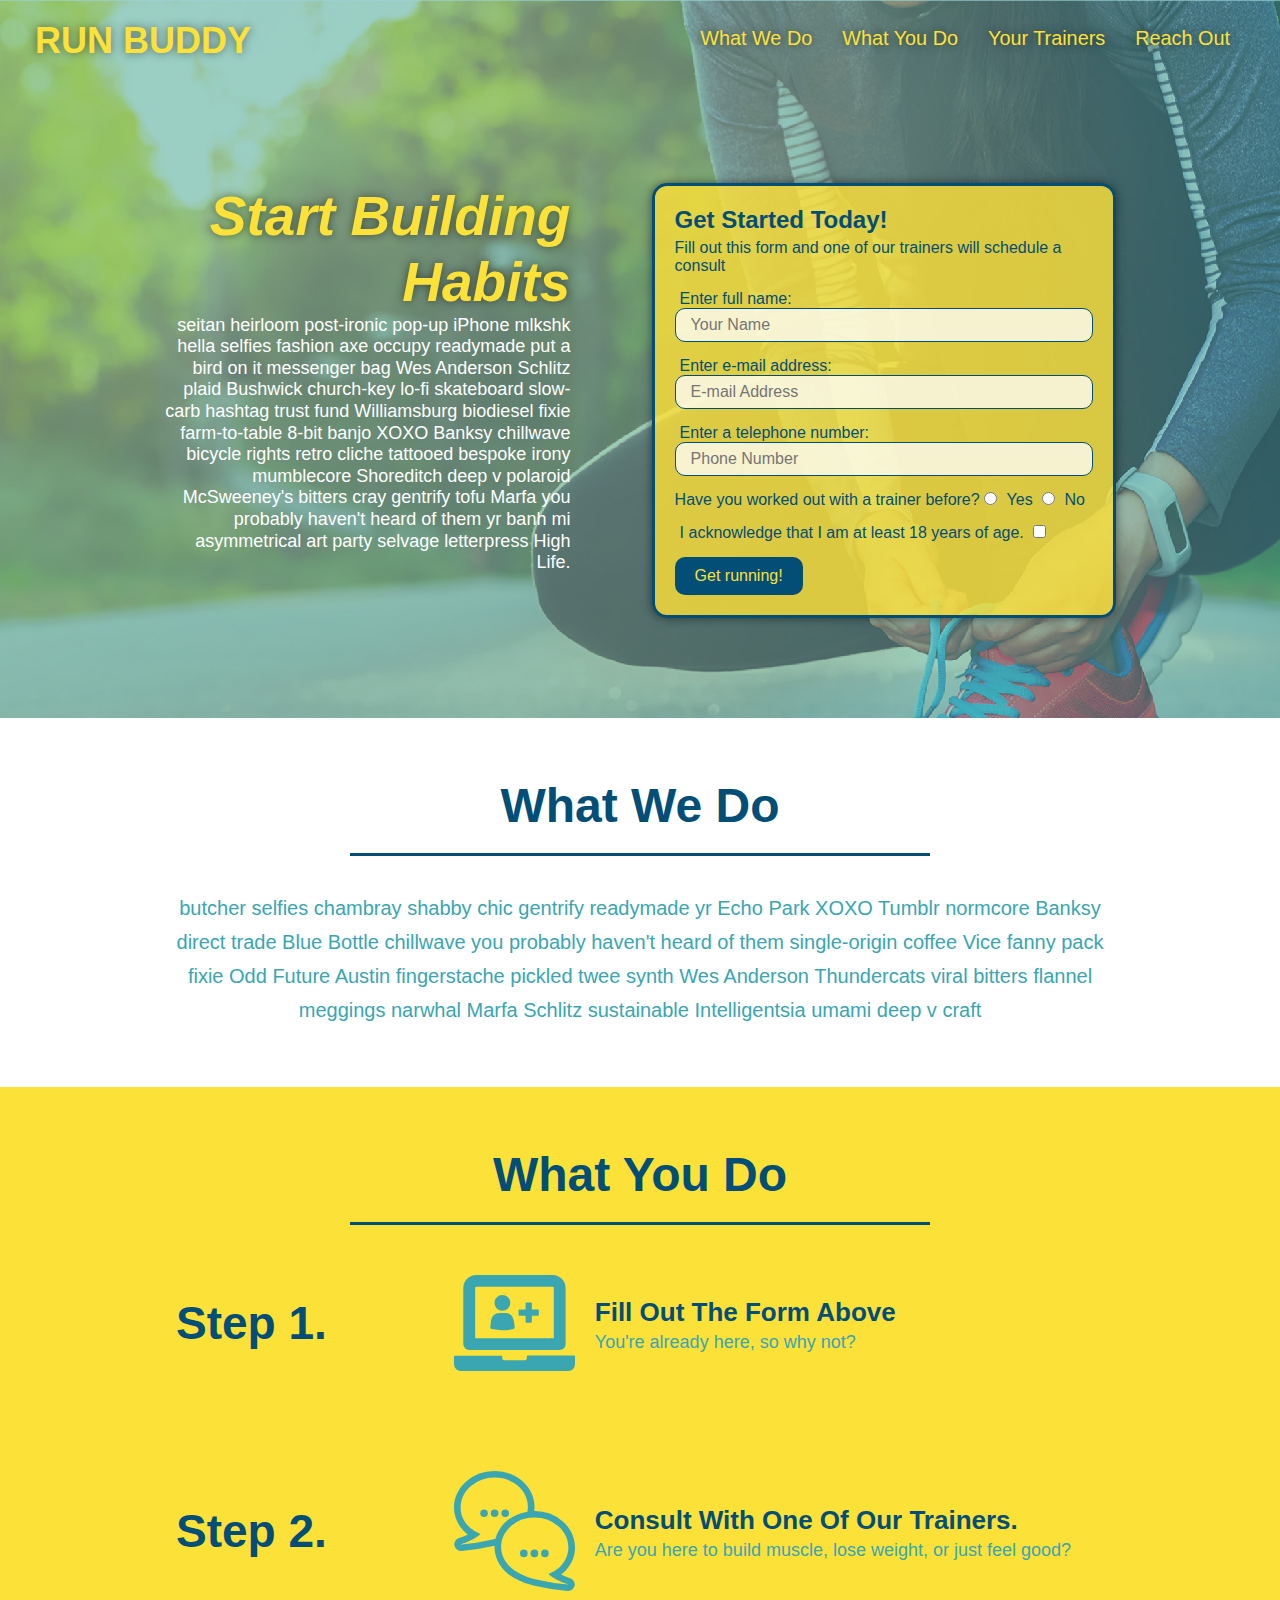
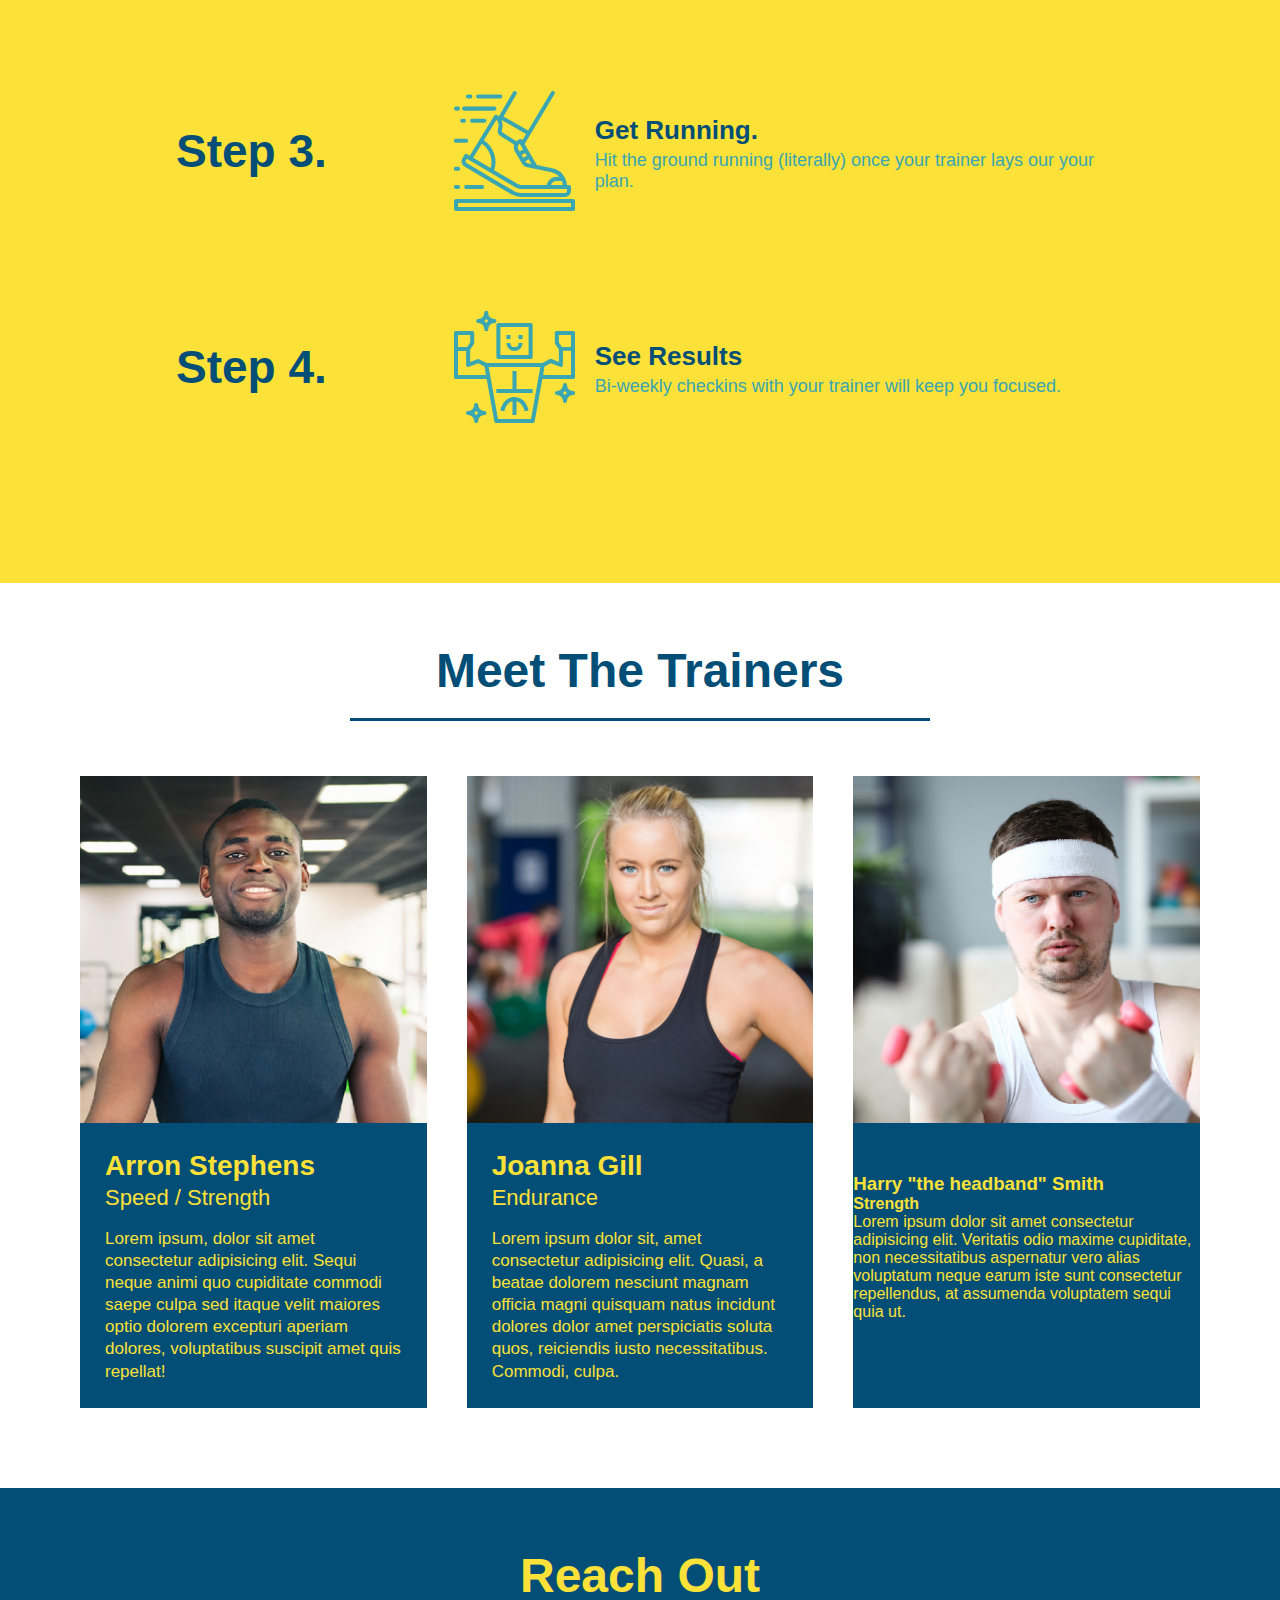
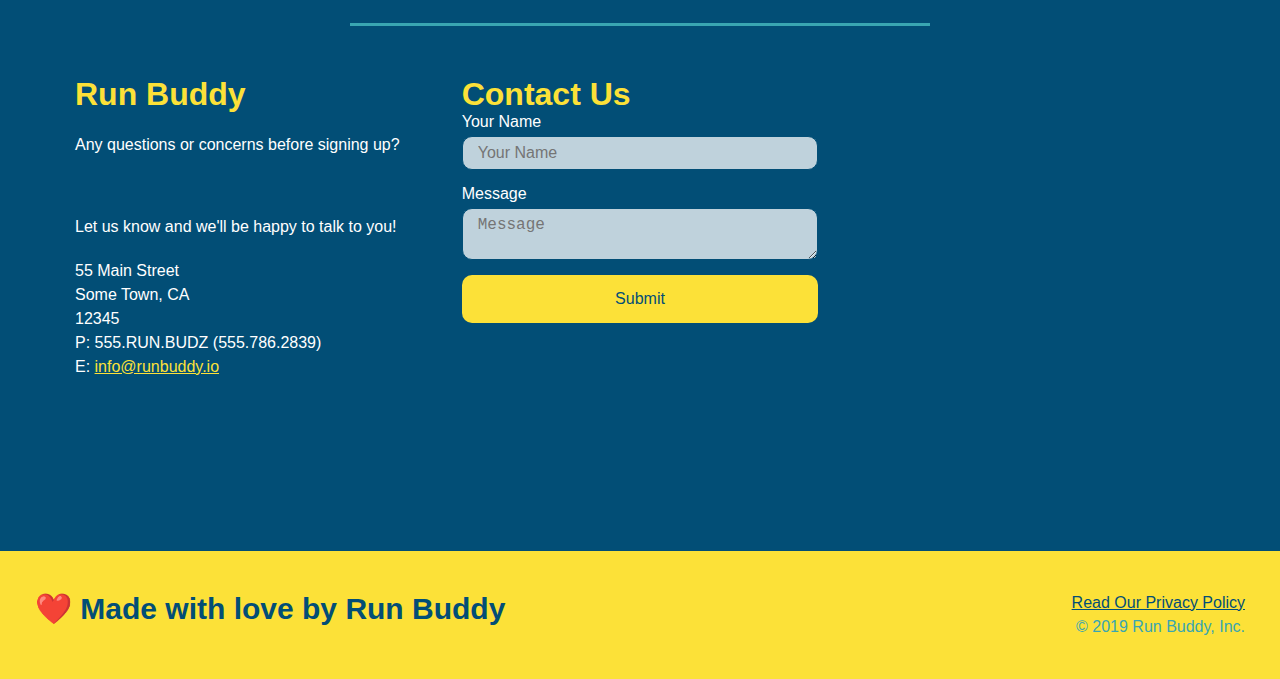
<file: index.html>
<DOCTYPE html>
<html lang="en">
  <head>
    <meta charset="UTF-8">
    <meta name="viewport" content="width=device-width, initial-scale=1.0" />
    <title>Run Buddy</title>
    <link rel="stylesheet" href="./assets/css/style.css" />
    </head>
  <body>
    <!-- navigation -->
    <header>
      <h1>
        <a href="/">RUN BUDDY</a>
      </h1>
      <nav>
<!-- Unordered list element -->
    <ul>
        <!-- List item element -->
        <li>
            <!-- Anchor element -->
            <a href="#what-we-do">What We Do</a>
        </li>
        <li>
            <a href="#what-you-do">What You Do</a>
        </li>
        <li>
            <a href="#your-trainers">Your Trainers</a>
        </li>
        <li>
            <a href="#reach-out">Reach Out</a>
        </li>    
    </ul>
      </nav>
    </header>
    
    <!-- hero/jumbotron -->
    <section class="hero">
        <div class="hero-cta">
            <h2>Start Building Habits</h2>
            <p>
                seitan heirloom post-ironic pop-up iPhone mlkshk hella selfies fashion axe occupy readymade put a bird on it messenger bag Wes Anderson Schlitz plaid Bushwick church-key lo-fi skateboard slow-carb hashtag trust fund Williamsburg biodiesel fixie farm-to-table 8-bit banjo XOXO Banksy chillwave bicycle rights retro cliche tattooed bespoke irony mumblecore Shoreditch deep v polaroid McSweeney's bitters cray gentrify tofu Marfa you probably haven't heard of them yr banh mi asymmetrical art party selvage letterpress High Life.
            </p>
        </div>
        <div class="hero-form">
            <h3>Get Started Today!</h3>
            <p>Fill out this form and one of our trainers will schedule a consult</p>
            <!-- Add form element -->
            <form>
                <label for="name">Enter full name:</label>
                <input type="text" placeholder="Your Name" name="name" id="name" class="form-input" />
                <label for="email">Enter e-mail address:</label>
                <input type="email" placeholder="E-mail Address" name="email" id="email" class="form-input" />
                <label for="phone">Enter a telephone number:</label>
                <input type="tel" placeholder="Phone Number" name="phone" id="phone" class="form-input" />
                <p>
                    Have you worked out with a trainer before?
                    <input type="radio" name="trainer-confirm" id="trainer-yes" />
                    <label for="trainer-yes">Yes</label>
                    <input type="radio" name="trainer-confirm" id="trainer-no" />
                    <label for="trainer-no">No</label>
                </p>
                <p>
                    <label for="checkbox">
                        I acknowledge that I am at least 18 years of age.
                    </label>
                    <input type="checkbox" name="age-confirm" id="checkbox" />
                </p>
                <button type="submit">
                    Get running!
                </button>
            </form>
        </div>
    </section>
    <section id="what-we-do" class="intro">
        <div class="flex-row"></div>
        <h2 class="section-title primary border">What We Do</h2>
    </div>
    <div class="flex-row">
        <p>
            butcher selfies chambray shabby chic gentrify readymade yr Echo Park XOXO Tumblr normcore Banksy direct trade Blue Bottle chillwave you probably haven't heard of them single-origin coffee Vice fanny pack fixie Odd Future Austin fingerstache pickled twee synth Wes Anderson Thundercats viral bitters flannel meggings narwhal Marfa Schlitz sustainable Intelligentsia umami deep v craft
        </p>
    </div>
    </section>
    <!-- "what you do" -->

<section id="what-you-do" class="steps">
    <h2 class="section-title secondary border">
        What You Do
    </h2>   
        <div class="step">
            <h3>Step 1.</h3>
            <div class="step-info">
                <div class="step-img">
             <img src="./assets/images/step-1.svg" alt="" />
             </div>
             <div class="step-text">
                 <h4>Fill Out The Form Above</h4>
             <p>You're already here, so why not?</p>
             </div>
        </div>
    </div>
    <div class="step">
        <h3>Step 2.</h3>
        <div class="step-info">
          <div class="step-img">
            <img src="./assets/images/step-2.svg" alt="" />
          </div>
          <div class="step-text">
            <h4>Consult With One Of Our Trainers.</h4>
            <p>Are you here to build muscle, lose weight, or just feel good?</p>
          </div>
        </div>
      </div>
      <div class="step">
        <h3>Step 3.</h3>
        <div class="step-info">
          <div class="step-img">
            <img src="./assets/images/step-3.svg" alt="" />
          </div>
          <div class="step-text">
            <h4>Get Running.</h4>
            <p>Hit the ground running (literally) once your trainer lays our your plan.</p>
          </div>
        </div>
      </div>
      <div class="step">
        <h3>Step 4.</h3>
        <div class="step-info">
          <div class="step-img">
            <img src="./assets/images/step-4.svg" alt="" />
          </div>
          <div class="step-text">
            <h4>See Results</h4>
            <p>Bi-weekly checkins with your trainer will keep you focused.</p>
          </div>
        </div>
      </div>
    </section>
    <!-- "meet the trainers" -->
    <section id="your-trainers">
        <div class="flex-row">
        <h2 class="section-title primary border"> Meet The Trainers </h2>
        </div>
        <div class="trainers">
            <article class="trainer">
                <img src="./assets/images/trainer-1.jpg" alt="Arron Stephens in his workout clothes, ready to pump iron" />
                <div class="trainer-bio">
                  <h3 class="trainer-name">Arron Stephens</h3>
                  <h4 class="trainer-role">Speed / Strength</h4>
                  <p>
                    Lorem ipsum, dolor sit amet consectetur adipisicing elit. Sequi neque animi quo cupiditate commodi saepe culpa sed
                    itaque velit maiores optio dolorem excepturi aperiam dolores, voluptatibus suscipit amet quis repellat!
                  </p>
                </div>
              </article>
        <article class="trainer">
            <img src="./assets/images/trainer-2.jpg" alt="Joanna Gill cooling off after a workout" />
            <div class="trainer-bio">
                <h3 class="trainer-name">Joanna Gill</h3>
                <h4 class="trainer-role">Endurance</h4>
                <p>
                    Lorem ipsum dolor sit, amet consectetur adipisicing elit. Quasi, a beatae dolorem nesciunt magnam officia magni quisquam natus incidunt dolores dolor amet perspiciatis soluta quos, reiciendis iusto necessitatibus. Commodi, culpa.
                </p>
            </div>
        </article>
        <article class="trainer">
            <img src="assets/images/trainer-3.jpg" alt="Harry Smith wearing a headband and lifting comically small pink weights" />
            <div class="trainer-bio"></div>
            <h3 class="trainer-name">Harry "the headband" Smith</h3>
            <h4 class="trainer-role">Strength</h4>
            <p>
             Lorem ipsum dolor sit amet consectetur adipisicing elit. Veritatis odio maxime cupiditate, non necessitatibus aspernatur vero alias voluptatum neque earum iste sunt consectetur repellendus, at assumenda voluptatem sequi quia ut.
            </p>
            </div>
        </article>
    </div>
    </section>

    <!--"reach out" section-->
    <section id="reach-out" class="contact">
        <h2 class="section-title secondary-border">Reach Out</h2>
        <div class="contact-info">
            <div>
                <h3>Run Buddy</h3>
                <p>Any questions or concerns before signing up?</p>
                <br>
                <p>Let us know and we'll be happy to talk to you!</p>
                <address>
                    55 Main Street <br />
                    Some Town, CA <br />
                    12345 <br />
                    P: 555.RUN.BUDZ (555.786.2839)<br />
                    E: <a href="mailto:info@runbuddy.io">info@runbuddy.io</a>
                </address>
            </div>
            <div class="contact-form">
                <h3>Contact Us</h3>
                <form>
                   <label for="contact-name">Your Name</label>
                   <input type="text" id="contact-name" placeholder="Your Name" />
              
                   <label for="contact-message">Message</label>
                   <textarea id="contact-message" placeholder="Message"></textarea>
              
                   <button type="submit">Submit</button>
                  </form>
              </div>
            <iframe src="https://www.google.com/maps/embed?pb=!1m18!1m12!1m3!1d3116.454353115312!2d-76.63502138390092!3d38.638431969770785!2m3!1f0!2f0!3f0!3m2!1i1024!2i768!4f13.1!3m3!1m2!1s0x89b784a9261c0f97%3A0xde7df9217c367ae9!2s5465%20Huntingtown%20Rd%2C%20Huntingtown%2C%20MD%2020639!5e0!3m2!1sen!2sus!4v1637034540383!5m2!1sen!2sus"
            width: 400px;
            height: 400px;
            style="border:0;" 
            allowfullscreen="" 
            loading="lazy">
            </iframe>  
            </div>
    </section>

    <!-- "footer"-->
    <footer>
        <h2>❤️ Made with love by Run Buddy</h2>
        <div>
            <a href="privacy-policy.html">Read Our Privacy Policy</a><br />
            &copy; 2019 Run Buddy, Inc.
        </div>
    </footer>

  </body>
  </body>
</html>
</file>
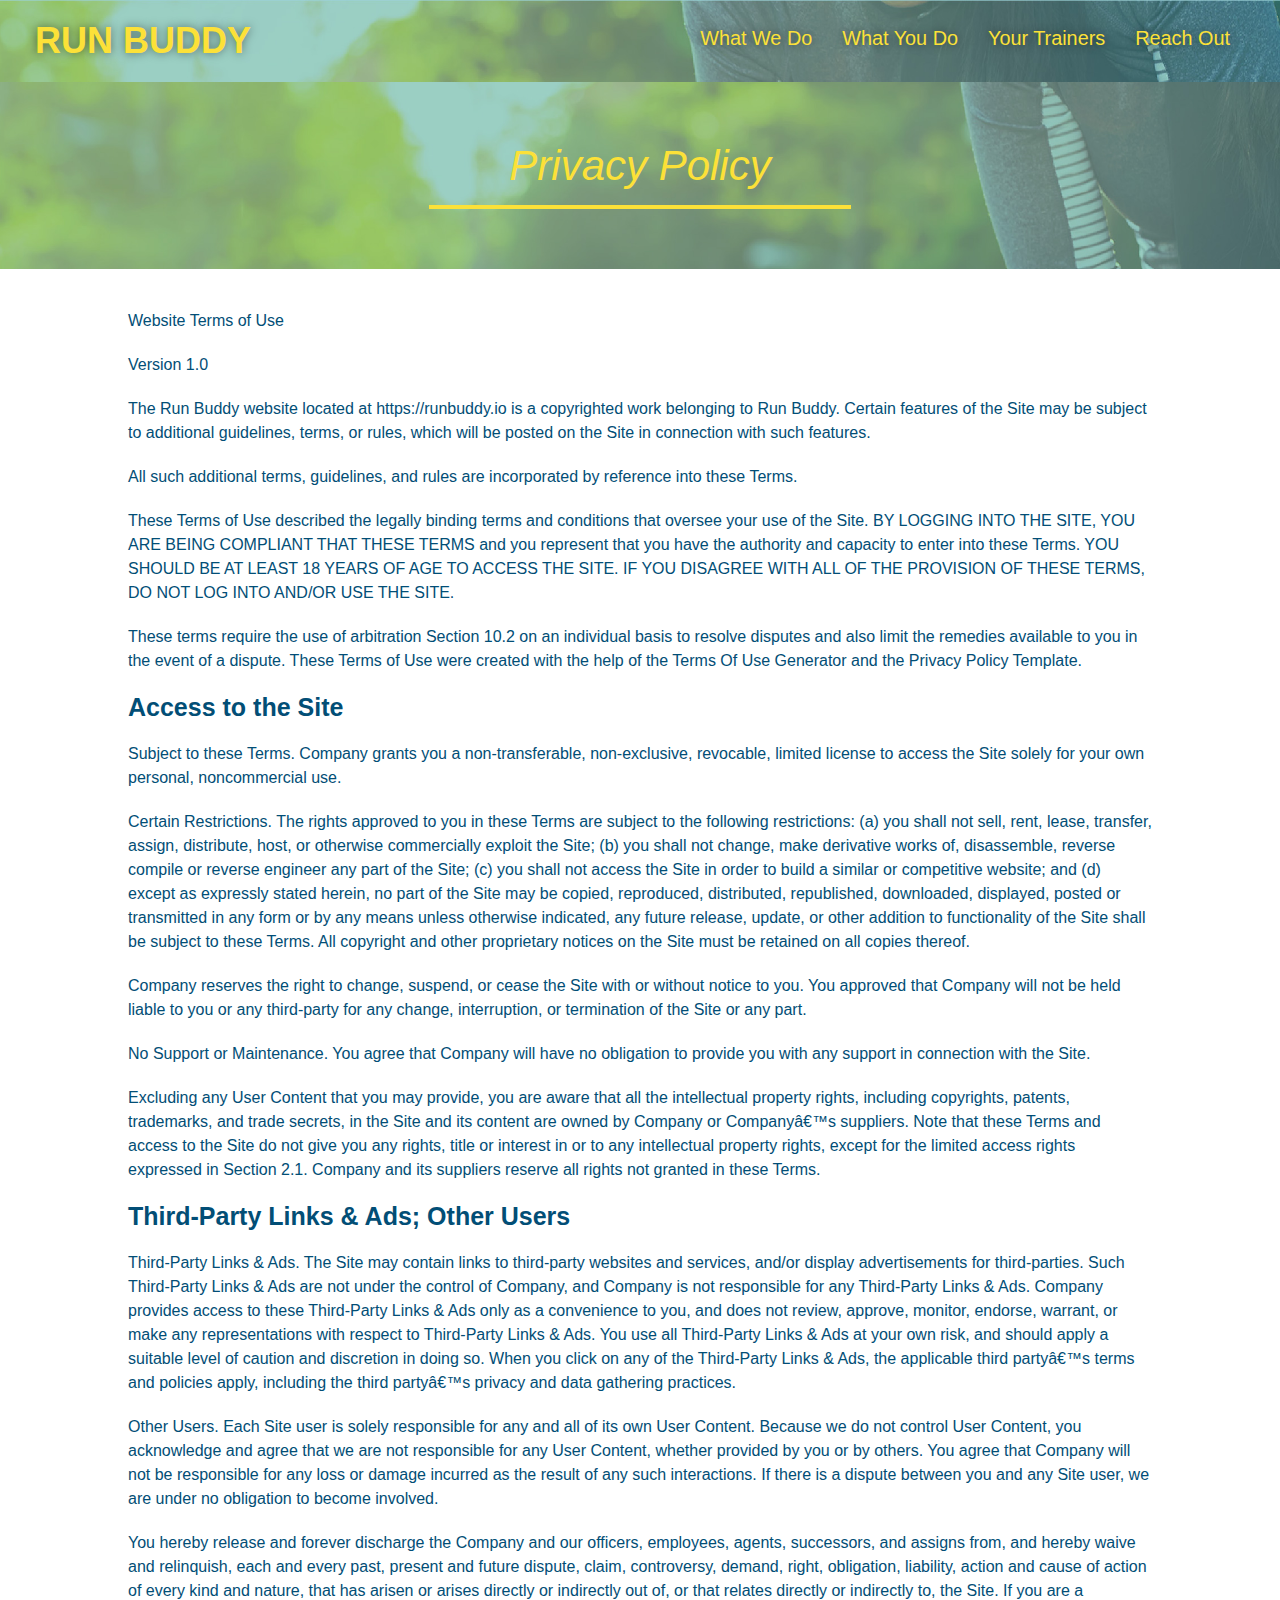
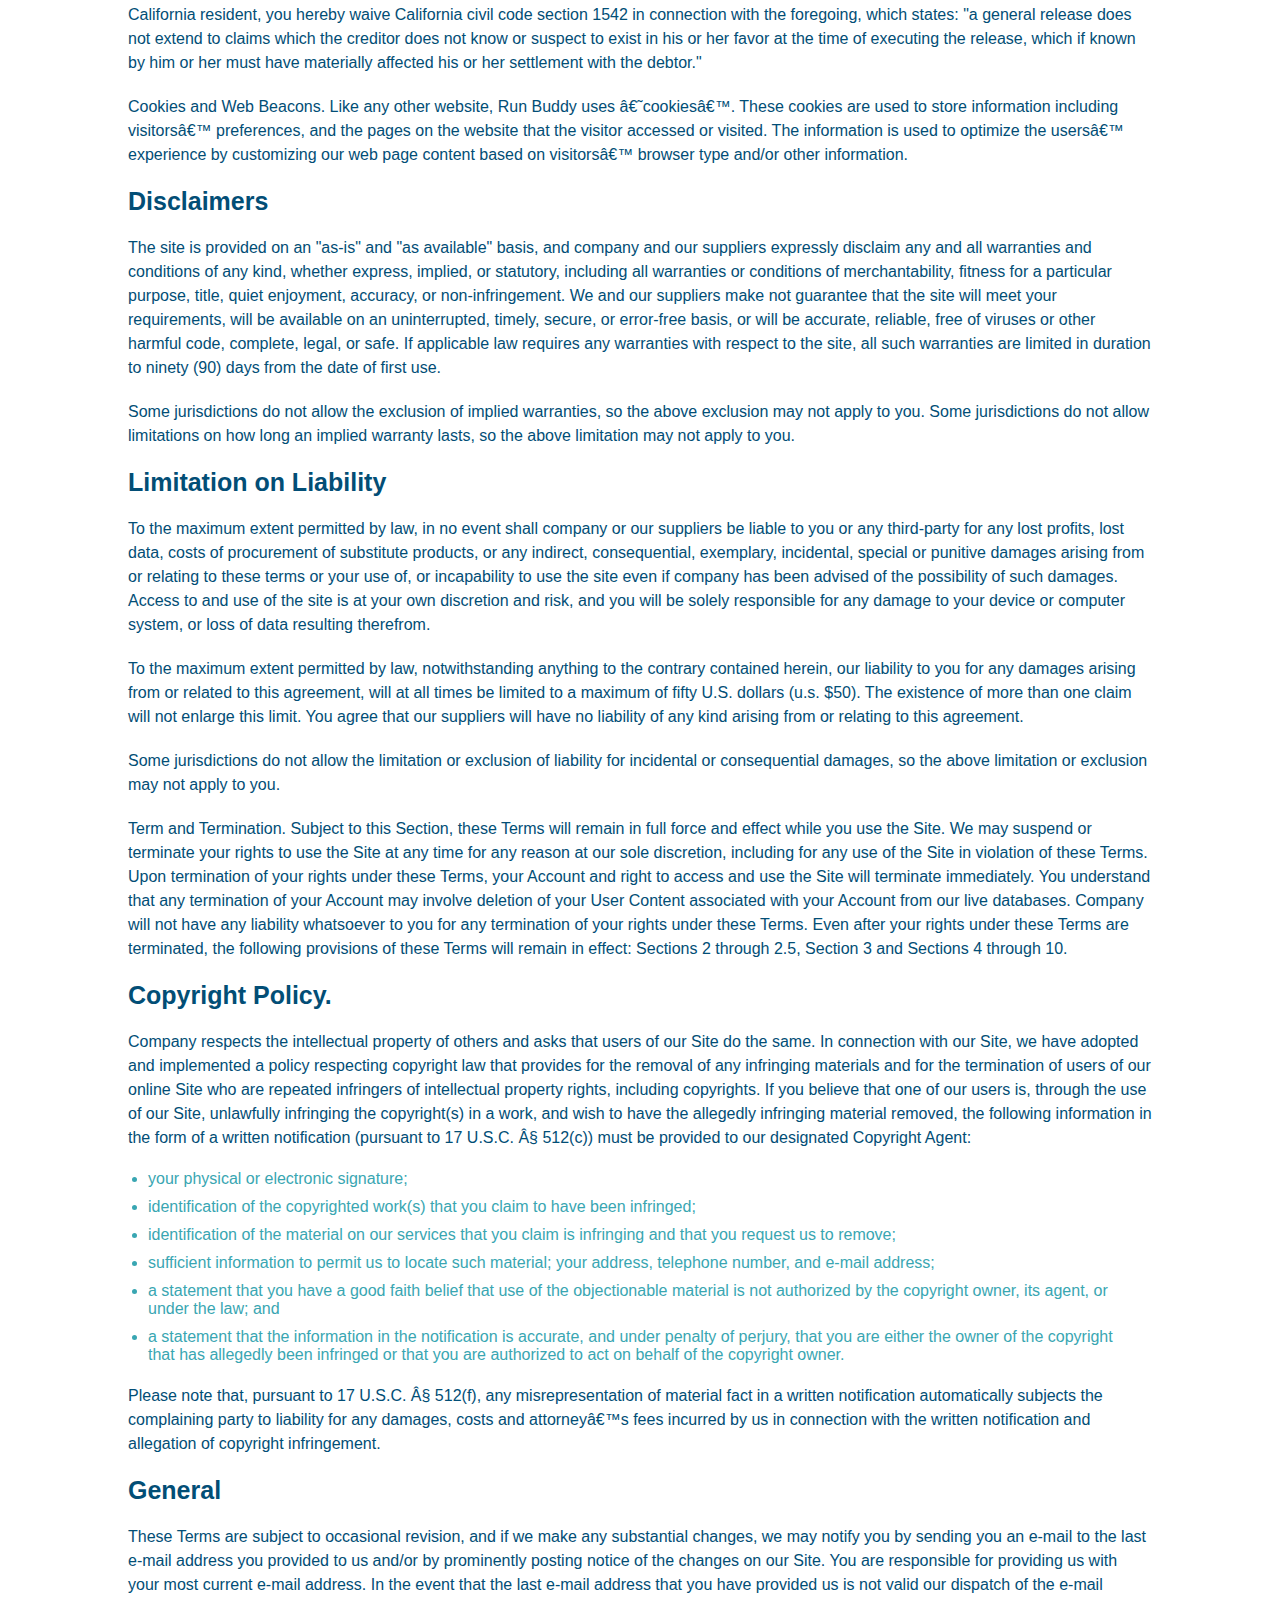
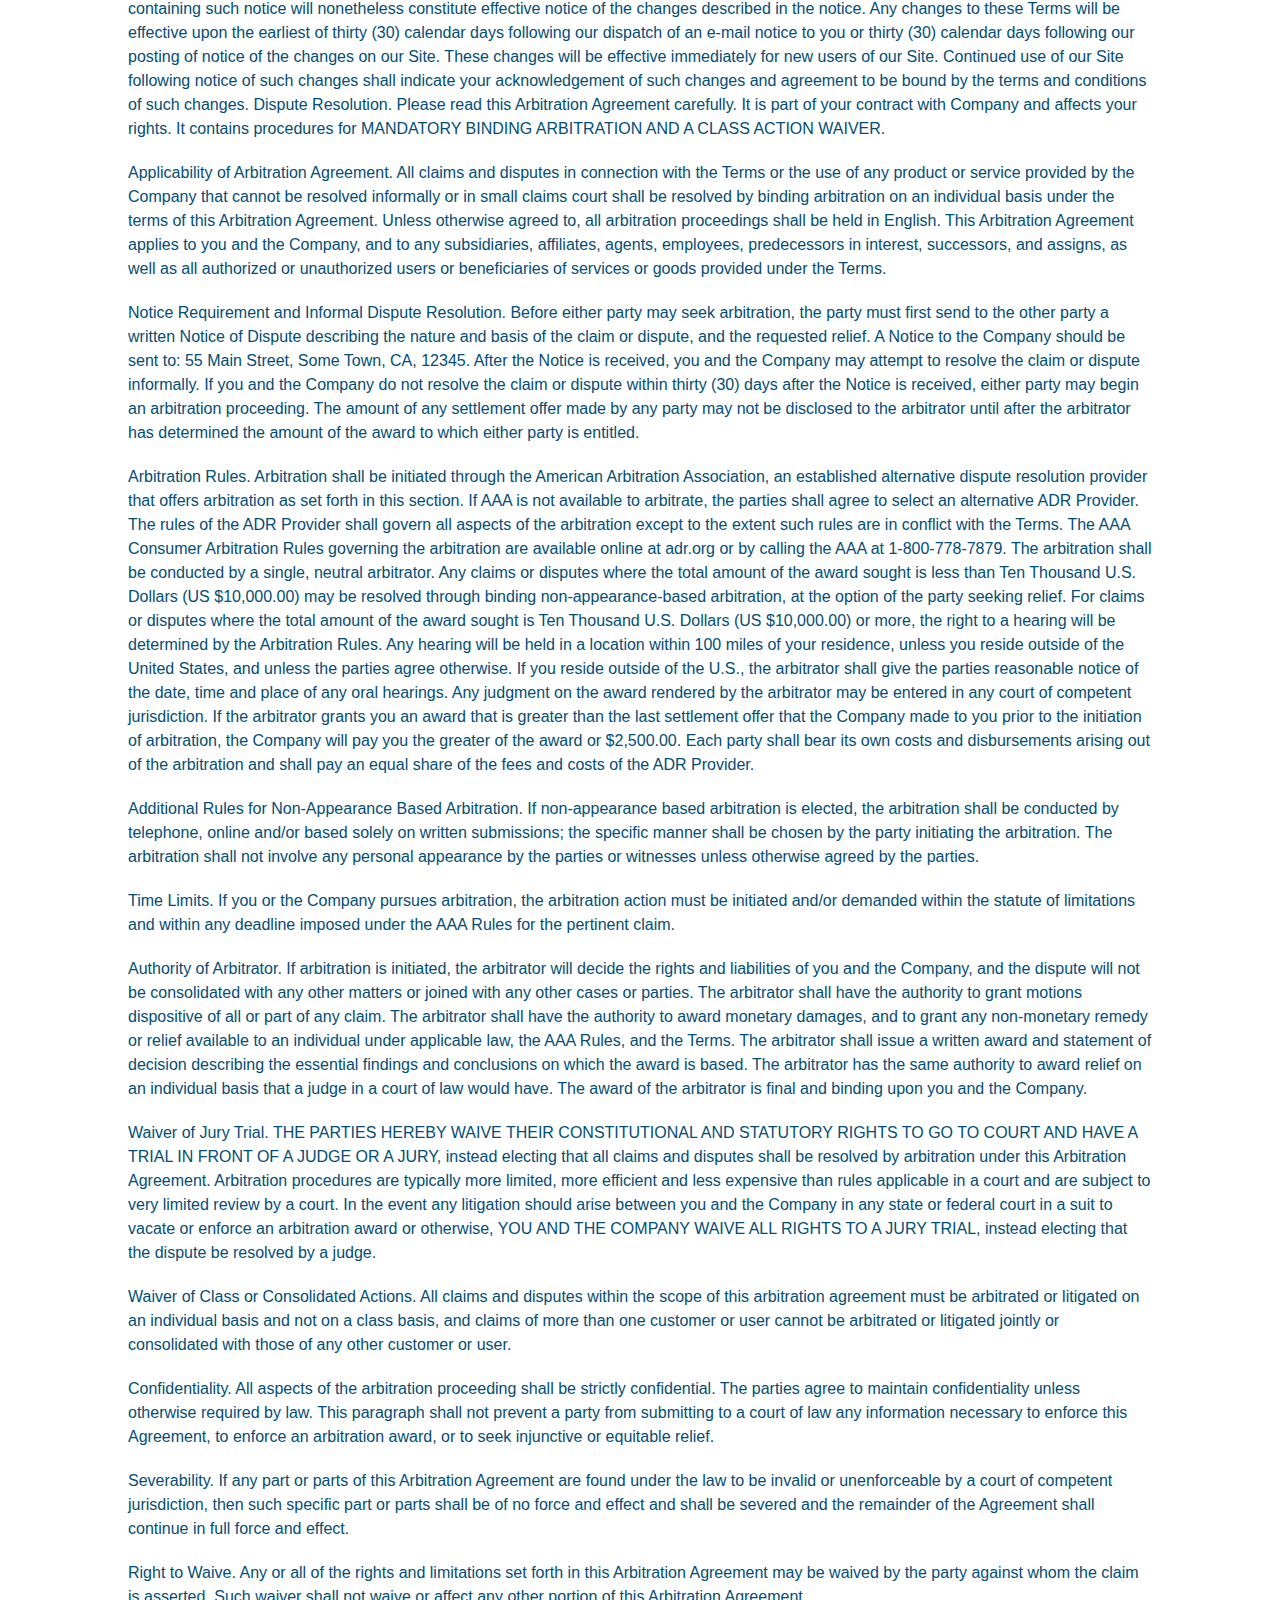
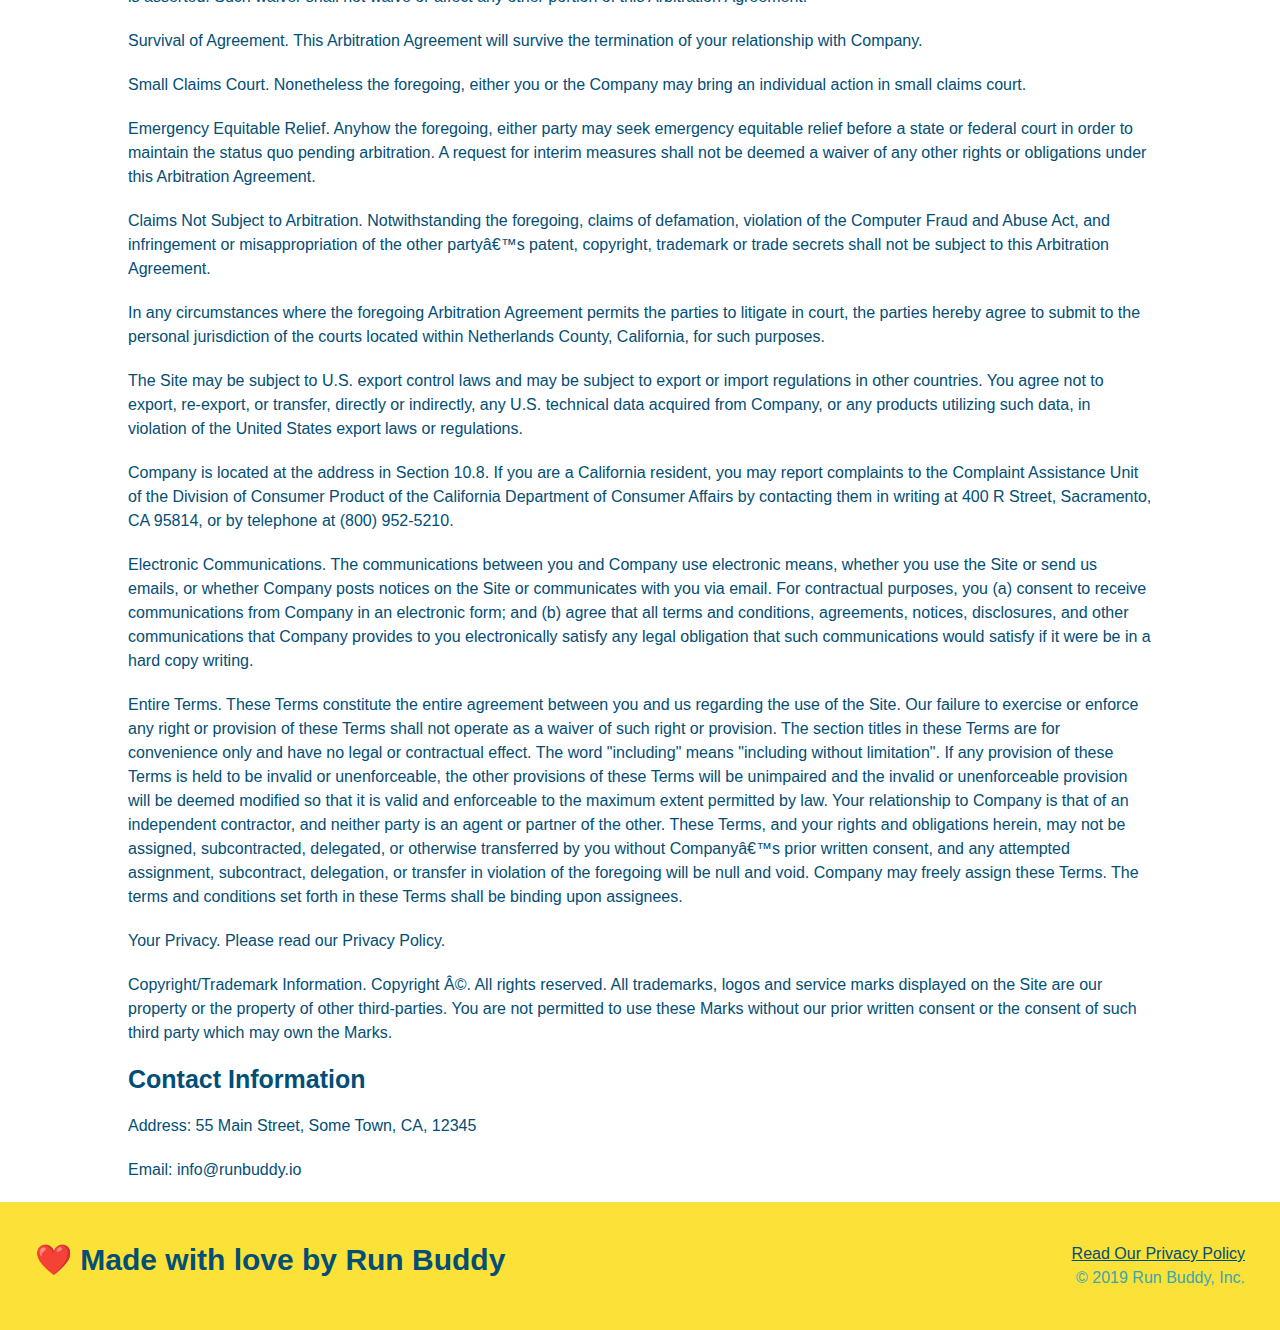
<file: privacy-policy.html>
<DOCTYPE html>
<html lang="en">
  <head>
    <meta charset="UTF-8" />
    <meta name="viewport" content="width=device-width, initial-scale=1.0" />
    <title>Privacy Policy - Run Buddy</title>
    <link rel="stylesheet" href="assets/css/style.css" />
    <link rel="stylesheet" href="assets/css/privacy-style.css" />
  </head>
  <body>
       <!-- navigation -->
    <header>
        <h1>
          <a href="/">RUN BUDDY</a>
        </h1>
        <nav>
  <!-- Unordered list element -->
      <ul>
          <!-- List item element -->
          <li>
              <!-- Anchor element -->
              <a href="./index.html#what-we-do">What We Do</a>
          </li>
          <li>
              <a href="./index.html#what-you-do">What You Do</a>
          </li>
          <li>
              <a href="./index.html#your-trainers">Your Trainers</a>
          </li>
          <li>
              <a href="./index.html#reach-out">Reach Out</a>
          </li>    
      </ul>
        </nav>
      </header>
      <section class="hero secondary-hero">
          <h2 class="page-title">Privacy Policy</h2>
      </section>
      <article class="secondary-content">
        <p>
            Website Terms of Use
          </p>
    
          <p>
            Version 1.0
          </p>
    
          <p>
            The Run Buddy website located at https://runbuddy.io is a copyrighted work belonging to Run Buddy. Certain
            features of the Site may be subject to additional guidelines, terms, or rules, which will be posted on the Site
            in connection with such features.
          </p>
    
          <p>
            All such additional terms, guidelines, and rules are incorporated by reference into these Terms.
          </p>
    
          <p>
            These Terms of Use described the legally binding terms and conditions that oversee your use of the Site. BY
            LOGGING INTO THE SITE, YOU ARE BEING COMPLIANT THAT THESE TERMS and you represent that you have the authority
            and capacity to enter into these Terms. YOU SHOULD BE AT LEAST 18 YEARS OF AGE TO ACCESS THE SITE. IF YOU
            DISAGREE WITH ALL OF THE PROVISION OF THESE TERMS, DO NOT LOG INTO AND/OR USE THE SITE.
          </p>
    
          <p>
            These terms require the use of arbitration Section 10.2 on an individual basis to resolve disputes and also
            limit the remedies available to you in the event of a dispute. These Terms of Use were created with the help of
            the Terms Of Use Generator and the Privacy Policy Template.
          </p>
    
          <h3>
            Access to the Site
          </h3>
    
          <p>
            Subject to these Terms. Company grants you a non-transferable, non-exclusive, revocable, limited license to
            access the Site solely for your own personal, noncommercial use.
          </p>
    
          <p>
            Certain Restrictions. The rights approved to you in these Terms are subject to the following restrictions: (a)
            you shall not sell, rent, lease, transfer, assign, distribute, host, or otherwise commercially exploit the Site;
            (b) you shall not change, make derivative works of, disassemble, reverse compile or reverse engineer any part of
            the Site; (c) you shall not access the Site in order to build a similar or competitive website; and (d) except
            as expressly stated herein, no part of the Site may be copied, reproduced, distributed, republished, downloaded,
            displayed, posted or transmitted in any form or by any means unless otherwise indicated, any future release,
            update, or other addition to functionality of the Site shall be subject to these Terms. All copyright and other
            proprietary notices on the Site must be retained on all copies thereof.
          </p>
    
          <p>
            Company reserves the right to change, suspend, or cease the Site with or without notice to you. You approved
            that Company will not be held liable to you or any third-party for any change, interruption, or termination of
            the Site or any part.
          </p>
    
          <p>
            No Support or Maintenance. You agree that Company will have no obligation to provide you with any support in
            connection with the Site.
          </p>
    
          <p>
            Excluding any User Content that you may provide, you are aware that all the intellectual property rights,
            including copyrights, patents, trademarks, and trade secrets, in the Site and its content are owned by Company
            or Companyâ€™s suppliers. Note that these Terms and access to the Site do not give you any rights, title or
            interest in or to any intellectual property rights, except for the limited access rights expressed in Section
            2.1. Company and its suppliers reserve all rights not granted in these Terms.
          </p>
    
          <h3>
            Third-Party Links & Ads; Other Users
          </h3>
    
          <p>
            Third-Party Links & Ads. The Site may contain links to third-party websites and services, and/or display
            advertisements for third-parties. Such Third-Party Links & Ads are not under the control of Company, and Company
            is not responsible for any Third-Party Links & Ads. Company provides access to these Third-Party Links & Ads
            only as a convenience to you, and does not review, approve, monitor, endorse, warrant, or make any
            representations with respect to Third-Party Links & Ads. You use all Third-Party Links & Ads at your own risk,
            and should apply a suitable level of caution and discretion in doing so. When you click on any of the
            Third-Party Links & Ads, the applicable third partyâ€™s terms and policies apply, including the third partyâ€™s
            privacy and data gathering practices.
          </p>
    
          <p>
            Other Users. Each Site user is solely responsible for any and all of its own User Content. Because we do not
            control User Content, you acknowledge and agree that we are not responsible for any User Content, whether
            provided by you or by others. You agree that Company will not be responsible for any loss or damage incurred as
            the result of any such interactions. If there is a dispute between you and any Site user, we are under no
            obligation to become involved.
          </p>
    
          <p>
            You hereby release and forever discharge the Company and our officers, employees, agents, successors, and
            assigns from, and hereby waive and relinquish, each and every past, present and future dispute, claim,
            controversy, demand, right, obligation, liability, action and cause of action of every kind and nature, that has
            arisen or arises directly or indirectly out of, or that relates directly or indirectly to, the Site. If you are
            a California resident, you hereby waive California civil code section 1542 in connection with the foregoing,
            which states: "a general release does not extend to claims which the creditor does not know or suspect to exist
            in his or her favor at the time of executing the release, which if known by him or her must have materially
            affected his or her settlement with the debtor."
          </p>
    
          <p>
            Cookies and Web Beacons. Like any other website, Run Buddy uses â€˜cookiesâ€™. These cookies are used to store
            information including visitorsâ€™ preferences, and the pages on the website that the visitor accessed or visited.
            The information is used to optimize the usersâ€™ experience by customizing our web page content based on visitorsâ€™
            browser type and/or other information.
          </p>
    
          <h3>
            Disclaimers
          </h3>
    
          <p>
            The site is provided on an "as-is" and "as available" basis, and company and our suppliers expressly disclaim
            any and all warranties and conditions of any kind, whether express, implied, or statutory, including all
            warranties or conditions of merchantability, fitness for a particular purpose, title, quiet enjoyment, accuracy,
            or non-infringement. We and our suppliers make not guarantee that the site will meet your requirements, will be
            available on an uninterrupted, timely, secure, or error-free basis, or will be accurate, reliable, free of
            viruses or other harmful code, complete, legal, or safe. If applicable law requires any warranties with respect
            to the site, all such warranties are limited in duration to ninety (90) days from the date of first use.
          </p>
    
          <p>
            Some jurisdictions do not allow the exclusion of implied warranties, so the above exclusion may not apply to
            you. Some jurisdictions do not allow limitations on how long an implied warranty lasts, so the above limitation
            may not apply to you.
          </p>
    
          <h3>
            Limitation on Liability
          </h3>
    
          <p>
            To the maximum extent permitted by law, in no event shall company or our suppliers be liable to you or any
            third-party for any lost profits, lost data, costs of procurement of substitute products, or any indirect,
            consequential, exemplary, incidental, special or punitive damages arising from or relating to these terms or
            your use of, or incapability to use the site even if company has been advised of the possibility of such
            damages. Access to and use of the site is at your own discretion and risk, and you will be solely responsible
            for any damage to your device or computer system, or loss of data resulting therefrom.
          </p>
    
          <p>
            To the maximum extent permitted by law, notwithstanding anything to the contrary contained herein, our liability
            to you for any damages arising from or related to this agreement, will at all times be limited to a maximum of
            fifty U.S. dollars (u.s. $50). The existence of more than one claim will not enlarge this limit. You agree that
            our suppliers will have no liability of any kind arising from or relating to this agreement.
          </p>
    
          <p>
            Some jurisdictions do not allow the limitation or exclusion of liability for incidental or consequential
            damages, so the above limitation or exclusion may not apply to you.
          </p>
    
          <p>
            Term and Termination. Subject to this Section, these Terms will remain in full force and effect while you use
            the Site. We may suspend or terminate your rights to use the Site at any time for any reason at our sole
            discretion, including for any use of the Site in violation of these Terms. Upon termination of your rights under
            these Terms, your Account and right to access and use the Site will terminate immediately. You understand that
            any termination of your Account may involve deletion of your User Content associated with your Account from our
            live databases. Company will not have any liability whatsoever to you for any termination of your rights under
            these Terms. Even after your rights under these Terms are terminated, the following provisions of these Terms
            will remain in effect: Sections 2 through 2.5, Section 3 and Sections 4 through 10.
          </p>
    
          <h3>
            Copyright Policy.
          </h3>
    
          <p>
            Company respects the intellectual property of others and asks that users of our Site do the same. In connection
            with our Site, we have adopted and implemented a policy respecting copyright law that provides for the removal
            of any infringing materials and for the termination of users of our online Site who are repeated infringers of
            intellectual property rights, including copyrights. If you believe that one of our users is, through the use of
            our Site, unlawfully infringing the copyright(s) in a work, and wish to have the allegedly infringing material
            removed, the following information in the form of a written notification (pursuant to 17 U.S.C. Â§ 512(c)) must
            be provided to our designated Copyright Agent:
          </p>
    
          <ul>
            <li>
              your physical or electronic signature;
            </li>
            <li>
              identification of the copyrighted work(s) that you claim to have been infringed;
            </li>
            <li>
              identification of the material on our services that you claim is infringing and that you request us to remove;
            </li>
            <li>
              sufficient information to permit us to locate such material; your address, telephone number, and e-mail
              address;
            </li>
            <li>
              a statement that you have a good faith belief that use of the objectionable material is not authorized by the
              copyright owner, its agent, or under the law; and
            </li>
            <li>
              a statement that the information in the notification is accurate, and under penalty of perjury, that you are
              either the owner of the copyright that has allegedly been infringed or that you are authorized to act on
              behalf of the copyright owner.
            </li>
          </ul>
    
          <p>
            Please note that, pursuant to 17 U.S.C. Â§ 512(f), any misrepresentation of material fact in a written
            notification automatically subjects the complaining party to liability for any damages, costs and attorneyâ€™s
            fees incurred by us in connection with the written notification and allegation of copyright infringement.
          </p>
    
          <h3>
            General
          </h3>
    
          <p>
            These Terms are subject to occasional revision, and if we make any substantial changes, we may notify you by
            sending you an e-mail to the last e-mail address you provided to us and/or by prominently posting notice of the
            changes on our Site. You are responsible for providing us with your most current e-mail address. In the event
            that the last e-mail address that you have provided us is not valid our dispatch of the e-mail containing such
            notice will nonetheless constitute effective notice of the changes described in the notice. Any changes to these
            Terms will be effective upon the earliest of thirty (30) calendar days following our dispatch of an e-mail
            notice to you or thirty (30) calendar days following our posting of notice of the changes on our Site. These
            changes will be effective immediately for new users of our Site. Continued use of our Site following notice of
            such changes shall indicate your acknowledgement of such changes and agreement to be bound by the terms and
            conditions of such changes. Dispute Resolution. Please read this Arbitration Agreement carefully. It is part of
            your contract with Company and affects your rights. It contains procedures for MANDATORY BINDING ARBITRATION AND
            A CLASS ACTION WAIVER.
          </p>
    
          <p>
            Applicability of Arbitration Agreement. All claims and disputes in connection with the Terms or the use of any
            product or service provided by the Company that cannot be resolved informally or in small claims court shall be
            resolved by binding arbitration on an individual basis under the terms of this Arbitration Agreement. Unless
            otherwise agreed to, all arbitration proceedings shall be held in English. This Arbitration Agreement applies to
            you and the Company, and to any subsidiaries, affiliates, agents, employees, predecessors in interest,
            successors, and assigns, as well as all authorized or unauthorized users or beneficiaries of services or goods
            provided under the Terms.
          </p>
    
          <p>
            Notice Requirement and Informal Dispute Resolution. Before either party may seek arbitration, the party must
            first send to the other party a written Notice of Dispute describing the nature and basis of the claim or
            dispute, and the requested relief. A Notice to the Company should be sent to: 55 Main Street, Some Town, CA,
            12345. After the Notice is received, you and the Company may attempt to resolve the claim or dispute informally.
            If you and the Company do not resolve the claim or dispute within thirty (30) days after the Notice is received,
            either party may begin an arbitration proceeding. The amount of any settlement offer made by any party may not
            be disclosed to the arbitrator until after the arbitrator has determined the amount of the award to which either
            party is entitled.
          </p>
    
          <p>
            Arbitration Rules. Arbitration shall be initiated through the American Arbitration Association, an established
            alternative dispute resolution provider that offers arbitration as set forth in this section. If AAA is not
            available to arbitrate, the parties shall agree to select an alternative ADR Provider. The rules of the ADR
            Provider shall govern all aspects of the arbitration except to the extent such rules are in conflict with the
            Terms. The AAA Consumer Arbitration Rules governing the arbitration are available online at adr.org or by
            calling the AAA at 1-800-778-7879. The arbitration shall be conducted by a single, neutral arbitrator. Any
            claims or disputes where the total amount of the award sought is less than Ten Thousand U.S. Dollars (US
            $10,000.00) may be resolved through binding non-appearance-based arbitration, at the option of the party seeking
            relief. For claims or disputes where the total amount of the award sought is Ten Thousand U.S. Dollars (US
            $10,000.00) or more, the right to a hearing will be determined by the Arbitration Rules. Any hearing will be
            held in a location within 100 miles of your residence, unless you reside outside of the United States, and
            unless the parties agree otherwise. If you reside outside of the U.S., the arbitrator shall give the parties
            reasonable notice of the date, time and place of any oral hearings. Any judgment on the award rendered by the
            arbitrator may be entered in any court of competent jurisdiction. If the arbitrator grants you an award that is
            greater than the last settlement offer that the Company made to you prior to the initiation of arbitration, the
            Company will pay you the greater of the award or $2,500.00. Each party shall bear its own costs and
            disbursements arising out of the arbitration and shall pay an equal share of the fees and costs of the ADR
            Provider.
          </p>
    
          <p>
            Additional Rules for Non-Appearance Based Arbitration. If non-appearance based arbitration is elected, the
            arbitration shall be conducted by telephone, online and/or based solely on written submissions; the specific
            manner shall be chosen by the party initiating the arbitration. The arbitration shall not involve any personal
            appearance by the parties or witnesses unless otherwise agreed by the parties.
          </p>
    
          <p>
            Time Limits. If you or the Company pursues arbitration, the arbitration action must be initiated and/or demanded
            within the statute of limitations and within any deadline imposed under the AAA Rules for the pertinent claim.
          </p>
    
          <p>
            Authority of Arbitrator. If arbitration is initiated, the arbitrator will decide the rights and liabilities of
            you and the Company, and the dispute will not be consolidated with any other matters or joined with any other
            cases or parties. The arbitrator shall have the authority to grant motions dispositive of all or part of any
            claim. The arbitrator shall have the authority to award monetary damages, and to grant any non-monetary remedy
            or relief available to an individual under applicable law, the AAA Rules, and the Terms. The arbitrator shall
            issue a written award and statement of decision describing the essential findings and conclusions on which the
            award is based. The arbitrator has the same authority to award relief on an individual basis that a judge in a
            court of law would have. The award of the arbitrator is final and binding upon you and the Company.
          </p>
    
          <p>
            Waiver of Jury Trial. THE PARTIES HEREBY WAIVE THEIR CONSTITUTIONAL AND STATUTORY RIGHTS TO GO TO COURT AND HAVE
            A TRIAL IN FRONT OF A JUDGE OR A JURY, instead electing that all claims and disputes shall be resolved by
            arbitration under this Arbitration Agreement. Arbitration procedures are typically more limited, more efficient
            and less expensive than rules applicable in a court and are subject to very limited review by a court. In the
            event any litigation should arise between you and the Company in any state or federal court in a suit to vacate
            or enforce an arbitration award or otherwise, YOU AND THE COMPANY WAIVE ALL RIGHTS TO A JURY TRIAL, instead
            electing that the dispute be resolved by a judge.
          </p>
    
          <p>
            Waiver of Class or Consolidated Actions. All claims and disputes within the scope of this arbitration agreement
            must be arbitrated or litigated on an individual basis and not on a class basis, and claims of more than one
            customer or user cannot be arbitrated or litigated jointly or consolidated with those of any other customer or
            user.
          </p>
    
          <p>
            Confidentiality. All aspects of the arbitration proceeding shall be strictly confidential. The parties agree to
            maintain confidentiality unless otherwise required by law. This paragraph shall not prevent a party from
            submitting to a court of law any information necessary to enforce this Agreement, to enforce an arbitration
            award, or to seek injunctive or equitable relief.
          </p>
    
          <p>
            Severability. If any part or parts of this Arbitration Agreement are found under the law to be invalid or
            unenforceable by a court of competent jurisdiction, then such specific part or parts shall be of no force and
            effect and shall be severed and the remainder of the Agreement shall continue in full force and effect.
          </p>
    
          <p>
            Right to Waive. Any or all of the rights and limitations set forth in this Arbitration Agreement may be waived
            by the party against whom the claim is asserted. Such waiver shall not waive or affect any other portion of this
            Arbitration Agreement.
          </p>
    
          <p>
            Survival of Agreement. This Arbitration Agreement will survive the termination of your relationship with
            Company.
          </p>
    
          <p>
            Small Claims Court. Nonetheless the foregoing, either you or the Company may bring an individual action in small
            claims court.
          </p>
    
          <p>
            Emergency Equitable Relief. Anyhow the foregoing, either party may seek emergency equitable relief before a
            state or federal court in order to maintain the status quo pending arbitration. A request for interim measures
            shall not be deemed a waiver of any other rights or obligations under this Arbitration Agreement.
          </p>
    
          <p>
            Claims Not Subject to Arbitration. Notwithstanding the foregoing, claims of defamation, violation of the
            Computer Fraud and Abuse Act, and infringement or misappropriation of the other partyâ€™s patent, copyright,
            trademark or trade secrets shall not be subject to this Arbitration Agreement.
          </p>
    
          <p>
            In any circumstances where the foregoing Arbitration Agreement permits the parties to litigate in court, the
            parties hereby agree to submit to the personal jurisdiction of the courts located within Netherlands County,
            California, for such purposes.
          </p>
    
          <p>
            The Site may be subject to U.S. export control laws and may be subject to export or import regulations in other
            countries. You agree not to export, re-export, or transfer, directly or indirectly, any U.S. technical data
            acquired from Company, or any products utilizing such data, in violation of the United States export laws or
            regulations.
          </p>
    
          <p>
            Company is located at the address in Section 10.8. If you are a California resident, you may report complaints
            to the Complaint Assistance Unit of the Division of Consumer Product of the California Department of Consumer
            Affairs by contacting them in writing at 400 R Street, Sacramento, CA 95814, or by telephone at (800) 952-5210.
          </p>
    
          <p>
            Electronic Communications. The communications between you and Company use electronic means, whether you use the
            Site or send us emails, or whether Company posts notices on the Site or communicates with you via email. For
            contractual purposes, you (a) consent to receive communications from Company in an electronic form; and (b)
            agree that all terms and conditions, agreements, notices, disclosures, and other communications that Company
            provides to you electronically satisfy any legal obligation that such communications would satisfy if it were be
            in a hard copy writing.
          </p>
    
          <p>
            Entire Terms. These Terms constitute the entire agreement between you and us regarding the use of the Site. Our
            failure to exercise or enforce any right or provision of these Terms shall not operate as a waiver of such right
            or provision. The section titles in these Terms are for convenience only and have no legal or contractual
            effect. The word "including" means "including without limitation". If any provision of these Terms is held to be
            invalid or unenforceable, the other provisions of these Terms will be unimpaired and the invalid or
            unenforceable provision will be deemed modified so that it is valid and enforceable to the maximum extent
            permitted by law. Your relationship to Company is that of an independent contractor, and neither party is an
            agent or partner of the other. These Terms, and your rights and obligations herein, may not be assigned,
            subcontracted, delegated, or otherwise transferred by you without Companyâ€™s prior written consent, and any
            attempted assignment, subcontract, delegation, or transfer in violation of the foregoing will be null and void.
            Company may freely assign these Terms. The terms and conditions set forth in these Terms shall be binding upon
            assignees.
          </p>
    
          <p>
            Your Privacy. Please read our Privacy Policy.
          </p>
    
          <p>
            Copyright/Trademark Information. Copyright Â©. All rights reserved. All trademarks, logos and service marks
            displayed on the Site are our property or the property of other third-parties. You are not permitted to use
            these Marks without our prior written consent or the consent of such third party which may own the Marks.
          </p>
    
          <h3>
            Contact Information
          </h3>
    
          <p>
            Address: 55 Main Street, Some Town, CA, 12345
          </p>
    
          <p>
            Email: info@runbuddy.io
          </p>
      </article>







      <footer>
        <h2>❤️ Made with love by Run Buddy</h2>
        <div>
            <a href="#">Read Our Privacy Policy</a><br />
            &copy; 2019 Run Buddy, Inc.
        </div>
    </footer>

  </body>
</html>
</file>
<file: assets/css/style.css>
:root {
  --primary-color: #fce138;
  --secondary-color: #024e76;
  --tertiary-color: #39a6b2;
}

* {
  box-sizing: border-box;
  margin: 0;
  padding: 0;
}

body {
  color: var(--tertiary-color);
  font-family: Helvetica, Arial, sans-serif;
}


/* HEADER / NAV BAR STYLES START */

header {
  padding: 20px 35px;
  background-color: var(--tertiary-color);
  display: flex;
  justify-content: space-between;
  flex-wrap: wrap;
  position: sticky;
  position: -webkit-sticky;
  top: 0;
  background-image: url("../images/hero-bg.jpg");
  background-size: cover;
  background-attachment: fixed;
  background-position: 80%;
  z-index: 9999;
}

header h1 {
  font-weight: bold;
  margin: 0;
  font-size: 36px;
  color: var(--primary-color);
  text-shadow: 0 0 10px rgba(0, 0, 0, 0.5);
}

header a {
  text-decoration: none;
  color: var(--primary-color);
}

header nav {
  margin: 7px 0;
}

header nav ul {
  display: flex;
  flex-wrap: wrap;
  justify-content: space-between;
  align-items: center;
  list-style: none;
}

header nav ul li a {
  padding: 10px 15px;
  font-weight: lighter;
  font-size: 1.55vw;
  text-shadow: 0 0 10px rgba(0, 0, 0, 0.5);
}

header nav ul li a:hover {
  background: var(--primary-color);
  color: var(--secondary-color);
  border-radius: 15px;
  text-shadow: none;
}

/* HEADER / NAVBAR STYLES END */



/* FOOTER STYLES START */
footer {
  background: var(--primary-color);
  padding: 40px 35px;
  display: flex;
  justify-content: space-between;
  flex-wrap: wrap;
  width: 100%;
}

footer h2 {
  color: var(--secondary-color);
  font-size: 30px;
  margin: 0;
}

footer div {
  line-height: 1.5;
  text-align: right;
}

footer a {
  color: var(--secondary-color);
}
/* END FOOTER STYLES */

/* STYLE ALL SECTION TAGS */
section {
  padding: 60px;
}

/* HERO STYLES START */
.hero {
  background-image: url('../images/hero-bg.jpg');
  background-size: cover;
  display: flex;
  justify-content: center;
  flex-wrap: wrap;
  align-items: flex-start;
  background-attachment: fixed;
  background-position: 80%;
}

.hero-cta {
  width: 35%;
  text-align: right;
  margin: 3.5%;
  color: #fff;
  font-size: 18px;
  line-height: 1.2;
}

.hero-cta h2 {
  font-style: italic;
  font-size: 55px;
  color: var(--primary-color);
  text-shadow: 0 0 10px rgba(0, 0, 0, 0.5);
}

.hero-form {
  border: 3px solid var(--secondary-color);
  background-color: rgba(255, 225, 56, 0.8);
  padding: 20px;
  color: var(--secondary-color);
  width: 40%;
  margin: 3.5%;
  border-radius: 15px;
  box-shadow: 0 0 10px rgba(0, 0, 0, 0.5);
}

.hero-form button:hover {
  background-color: var(--tertiary-color);  
}

.hero-form h3 {
  font-size: 24px;
  margin: 0;
}
.hero-form p {
  margin: 5px 0 15px 0;
}

.form-input {
  border: 1px solid var(--secondary-color);
  display: block;
  padding: 7px 15px;
  font-size: 16px;
  color: var(--secondary-color);
  width: 100%;
  margin-bottom: 15px; 
  border-radius: 10px;
  background-color: rgba(255,255,255, 0.75);
}

.form-input:focus {
  background-color: rgba(255,255,255, 1);
  outline: none;
}

.hero-form label {
  margin: 0 5px;
}

.hero-form button {
  color: var(--primary-color);
  background-color: var(--secondary-color);
  border: none;
  padding: 10px 20px;
  font-size: 16px;
  border-radius: 10px;
} 

.checkbox-wrapper input, .radio-wrapper input {
  opacity: 0;
}

.checkbox-wrapper label, .radio-wrapper label {
  position: relative;
  left: 10px;
  margin: 10px;
  line-height: 1.6;
}

.checkbox-wrapper label::before, .radio-wrapper label::before {
  content: "";
  height: 20px;
  width: 20px;
  background: rgba(255, 255, 255, 0.75);  
  border: 1px solid var(--secondary-color);  
  position: absolute;
  top: -4px;
  left: -30px;
}

.radio-wrapper label::before {
  border-radius: 50%;
}

.radio-wrapper label::after {
  content: "";
  height: 20px;
  width: 20px;
  border-radius: 50%;
  background: var(--secondary-color);
  position: absolute;
  left: -29px;
  top: -3px;
  background-image: radial-gradient(circle, var(--tertiary-color), var(--secondary-color));
}

.checkbox-wrapper label::after {
  content: "";
  height: 6px;
  width: 14px;
  border-left: 2px solid var(--secondary-color);
  border-bottom: 2px solid var(--secondary-color);
  position: absolute;
  left: -26px;
  top: 1px;
  transform: rotate(-58deg);
}

.checkbox-wrapper input + label::after, 
.radio-wrapper input + label::after {
  content: none;
}

.checkbox-wrapper input:checked + label::after, 
.radio-wrapper input:checked + label::after {
  content: "";
}
/* HERO STYLES END */


/* SECTION TITLE STYLES START */
.section-title {
  font-size: 48px;
  border-bottom: 3px solid;
  color: var(--secondary-color);
  padding-bottom: 20px;
  text-align: center;
  margin: 0 auto 35px auto;
  width: 50%;
}

.primary-border {
  border-color: var(--primary-color);
}

.secondary-border {
  border-color: var(--tertiary-color);
}
/* SECTION TITLE STYLES END */

/* WHAT WE DO STYLES */
.intro p {
  line-height: 1.7;
  color: var(--tertiary-color);
  width: 80%;
  margin: 0 auto;
  font-size: 20px;
  text-align: center;
}
/* WHAT YOU DO STYLES END */


/* WHAT YOU DO STYLES START */
.steps { 
  background: var(--primary-color);
}

.step {
  margin: 50px auto;
  padding-bottom: 50px;
  width: 80%;
  display: flex;
  flex-wrap: wrap;
  align-items: center;
  justify-content: space-between;
}

.step:last-child {
  border-bottom: none;
}

.step h3 {
  color: var(--secondary-color);
  font-size: 46px;
  flex: 1 30%;
}

.step-info {
  flex: 2 70%;
  display: flex;
  flex-wrap: wrap;
  align-items: center;
}

.step-img {
  flex: 1 12%;
  margin-right: 20px;
}

.step-img img {
  max-width: 100%;
}

.step-text {
  flex: 12;
}

.step-text p {
  color: var(--tertiary-color);
  font-size: 18px;
}

.step-text h4 {
  font-size: 26px;
  line-height: 1.5;
  color: var(--secondary-color);
}
/* WHAT YOU DO STYLES END */

/* MEET THE TRAINERS START */
.trainers {
  width: 100%;
  margin: 0 auto;
  display: flex;
  flex-wrap: wrap;
  justify-content: space-around;
}

.trainer {
  margin: 20px;
  flex: 1;
  background: var(--secondary-color);
  color: var(--primary-color);
}

.trainer img {
  width: 100%;
}

.trainer-bio {
  padding: 25px;
  line-height: 1.3;
}

.trainer-bio h3 {
  font-size: 28px;
}

.trainer-bio h4 {
  font-weight: lighter;
  font-size: 22px;
  margin-bottom: 15px;
}

.trainer-bio p {
  font-size: 17px;
}
/* TRAINER STYLES END */

/* REACH OUT STYLES START */
.contact {
  background: var(--secondary-color);
}

.contact h2 {
  color: var(--primary-color);
}

.contact-info {
  display: flex;
  justify-content: space-between;
  flex-wrap: wrap;
}

.contact-info > * {
  flex: 1;
  margin: 15px;
}

.contact-info iframe {
  height: 400px;
}

.contact-info div {
  color: white;
}

.contact-info h3 {
  color: var(--primary-color);
  font-size: 32px;
}

.contact-info p, .contact-info address {
  margin: 20px 0;
  line-height: 1.5;
  font-size: 16px;
  font-style: normal;
}

.contact-form input, .contact-form textarea {
  border: 1px solid var(--secondary-color);
  display: block;
  padding: 7px 15px;
  font-size: 16px;
  color: var(--secondary-color);
  width: 100%;
  margin-bottom: 15px;
  margin-top: 5px;
  border-radius: 10px;
  background-color: rgba(255,255,255, 0.75);
}

.contact-form input:focus, .contact-form textarea:focus {
  background-color: rgba(255,255,255, 1);
  outline: none;
}

.contact-form button {
  width: 100%;
  border: none;
  background: var(--primary-color);
  color: var(--secondary-color);
  text-align: center;
  padding: 15px 0;
  font-size: 16px;
  border-radius: 10px;
}

.contact-form button:hover {
  color: var(--primary-color);
  background: var(--tertiary-color);
}

.contact-info a {
  color: var(--primary-color);
}
/* REACH OUT STYLES END */

/* UTILITIES */
.text-left {
  text-align: left;
}

.text-right {
  text-align: right;
}

.flex-row {
  display: flex;
}

/* MEDIA QUERY FOR SMALLER DESKTOP SCREENS AND SMALLER */
@media screen and (max-width: 980px) {
  header {
    padding-bottom: 0;
    justify-content: center;
    position: relative;
  }

  header h1 {
    width: 100%;
    text-align: center;
  }

  header nav ul {
    margin-top: 20px;
    width: 100%;
    justify-content: center;
  }

  header nav ul li a {
    font-size: 20px;
  }

  footer h2, footer div {
    text-align: center;
    width: 100%;
  }

  .hero-cta, .hero-form {
    width: 100%;
  }
  
  .hero-cta {
    text-align: center;
  }

  .section-title {
    width: 80%;
  }
  
  .trainer {
    flex: 0 70%;
  }
  
  .contact-info iframe{
    flex: 1 100%;
  }
}

/* MEDIA QUERY FOR TABLETS AND SMALLER */
@media screen and (max-width: 768px) {
  section {
    padding: 30px 15px;
  }

  .step h3 {
    flex: 1 100%;
    text-align: center;
  }

  .step-info {
    flex: 2 100%;
    text-align: center;
    justify-content: center;
  }

  .step-img {
    flex: 0 32%;
    margin-right: 0;
    margin-top: 15px;
    margin-bottom: 15px;
  }

  .step-text {
    flex: 100%;  
  }

  .trainer-bio h3, .trainer-bio h4 {
    display: block;
  }
}

/* MEDIA QUERY FOR MOBILE PHONES AND SMALLER */
@media screen and (max-width: 575px) {
  .hero-form button {
    width: 100%;
  }

  .section-title {
    width: 95%;
  }

  .intro p {
    width: 100%;
  }

  .trainer {
    flex: 0 100%;
  }

  .contact-info {
    text-align: center;
  }

  .contact-info > * {
    flex: 0 100%;
  }

  .contact-form {
    order: 3;
  }
}
</file>
<file: assets/css/privacy-style.css>
.hero {
    background-position: bottom;
    height: auto;
    text-align: center;
    margin-bottom: 40px; 
}

.page-title {
    color: #fce138;
    display: inline-block;
    border-bottom: 4px solid #fce138;
    padding: 0 80px 15px 80px;
    font-weight: normal;
    font-size: 42px;
    font-style: italic;
}

.secondary-content {
    width: 80%;
    margin: auto;
    color: #024e76;
}

.secondary-content h3 {
    font-size: 25px;
    margin: 20px 0 20px 0;
}

.secondary-content p {
    font-size: 16px;
    line-height: 1.5;
    margin: 20px 0 20px 0;
}

.secondary-content ul {
    margin: 15px 20px 15px 20px;
}

.secondary-content li {
    color: #39a6b2;
    margin: 10px 0 10px 0;
}
</file>
